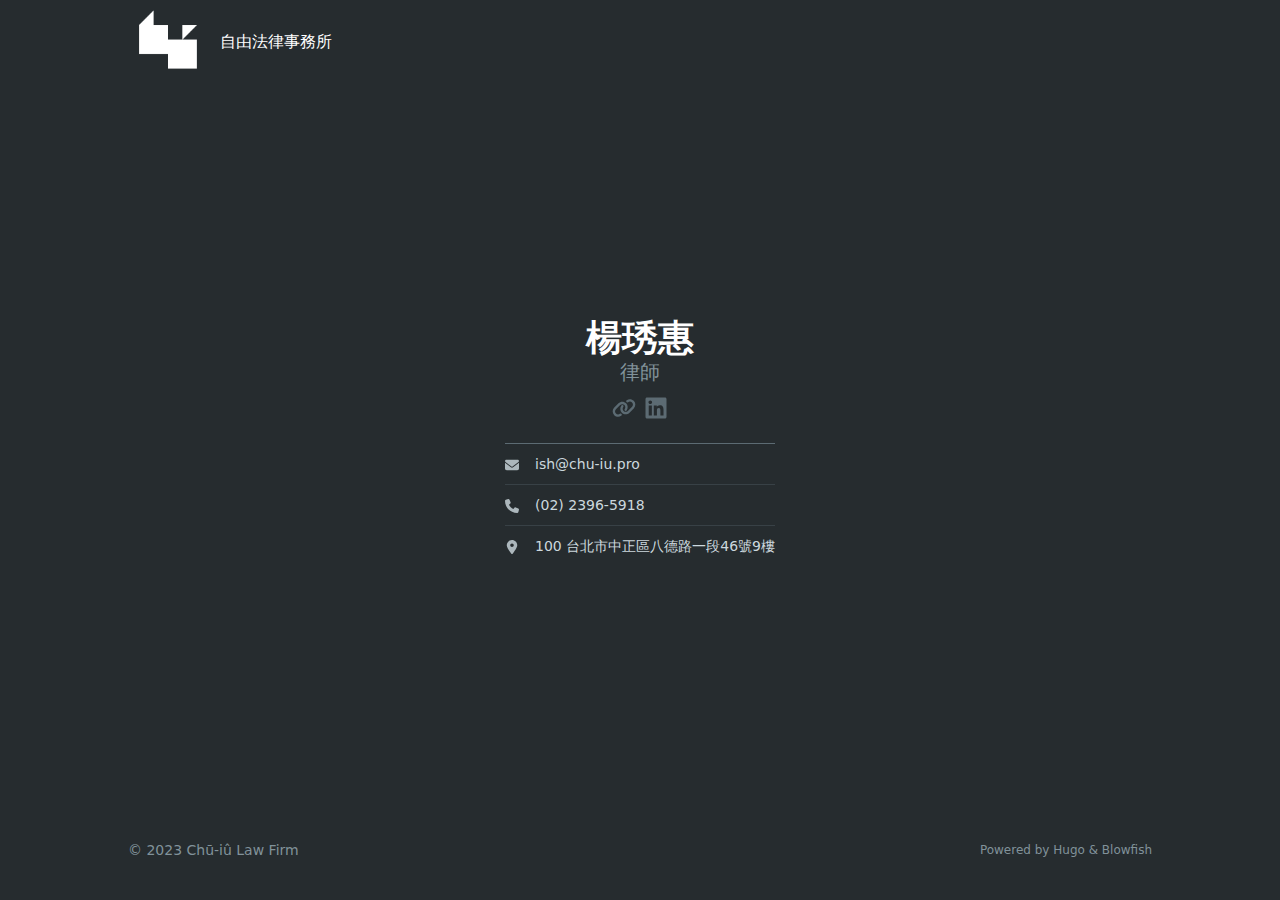
<file: index.html>
<!doctype html><html lang=en dir=ltr class=scroll-smooth data-default-appearance=dark data-auto-appearance=false><head><meta name=generator content="Hugo 0.111.3"><meta charset=utf-8><meta http-equiv=content-language content="en"><meta name=viewport content="width=device-width,initial-scale=1"><meta http-equiv=x-ua-compatible content="ie=edge"><title>自由法律事務所</title><meta name=title content="自由法律事務所"><meta name=description content="Chū-iû Law Firm"><link rel=canonical href=/><link rel=alternate type=application/rss+xml href=/index.xml title=自由法律事務所><link rel=alternate type=application/json href=/index.json title=自由法律事務所><link type=text/css rel=stylesheet href=/css/main.bundle.min.db8df16c5efcc99686e1e6fd0a8ff13357b0c6c487d8f02967275f016247071674be2284191fd94f7523c896446635aa4622d74df5d69aaa10ab4e2ce1bc6b50.css integrity="sha512-243xbF78yZaG4eb9Co/xM1ewxsSH2PApZydfAWJHBxZ0viKEGR/ZT3UjyJZEZjWqRiLXTfXWmqoQq04s4bxrUA=="><script type=text/javascript src=/js/appearance.min.a75d508cf75a202afc48fe649516720f8036bda3657897f6cc07dab21f94fa9c3933edbbfc2936f8d3a426f45ac6153237a48aec9115147c5e03db1c5b62b8bc.js integrity="sha512-p11QjPdaICr8SP5klRZyD4A2vaNleJf2zAfash+U+pw5M+27/Ck2+NOkJvRaxhUyN6SK7JEVFHxeA9scW2K4vA=="></script>
<script src=/js/zoom.min.js></script>
<link rel=apple-touch-icon sizes=180x180 href=/apple-touch-icon.png><link rel=icon type=image/png sizes=32x32 href=/favicon-32x32.png><link rel=icon type=image/png sizes=16x16 href=/favicon-16x16.png><link rel=manifest href=/site.webmanifest><meta property="og:title" content="Welcome to Blowfish! :tada:"><meta property="og:description" content="This is a demo of the Blowfish theme for Hugo."><meta property="og:type" content="website"><meta property="og:url" content="/"><meta property="og:site_name" content="自由法律事務所"><meta name=twitter:card content="summary"><meta name=twitter:title content="Welcome to Blowfish! :tada:"><meta name=twitter:description content="This is a demo of the Blowfish theme for Hugo."><script type=application/ld+json>{"@context":"https://schema.org","@type":"WebSite","@id":"\/","name":"自由法律事務所","description":"Chū-iû Law Firm","inLanguage":"en","url":"\/","publisher":{"@type":"Person","name":"楊琇惠"}}</script><meta name=author content="楊琇惠"><link href=https://lawyerbc.moj.gov.tw/lawyer/0x236a7dc239adbdb3f933ab524d318a8f942ef7a9cd562252ccb463c00b10c3e2 rel=me><link href=https://tw.linkedin.com/in/jackie-b-yang rel=me><script src=/lib/jquery/jquery.slim.min.js integrity></script><meta name=theme-color></head><body class="flex flex-col h-screen px-6 m-auto text-lg leading-7 max-w-7xl bg-neutral text-neutral-900 dark:bg-neutral-800 dark:text-neutral sm:px-14 md:px-24 lg:px-32"><div id=the-top class="absolute flex self-center"><a class="px-3 py-1 text-sm -translate-y-8 rounded-b-lg bg-primary-200 focus:translate-y-0 dark:bg-neutral-600" href=#main-content><span class="font-bold text-primary-600 ltr:pr-2 rtl:pl-2 dark:text-primary-400">&darr;</span>Skip to main content</a></div><div style=padding-left:0;padding-right:0;padding-top:2px;padding-bottom:3px class="main-menu flex items-center justify-between px-4 py-6 sm:px-6 md:justify-start space-x-3"><div><a href=/ class=flex><span class=sr-only>自由法律事務所</span>
<img src=/img/logo_white.png width=470 height=468 class="max-h-[5rem] max-w-[5rem] object-scale-down object-left nozoom" alt=自由法律事務所></a></div><div class="flex flex-1 items-center justify-between"><nav class="flex space-x-3"><a href=/ class="text-base font-medium text-gray-500 hover:text-gray-900">自由法律事務所</a></nav><nav class="hidden md:flex items-center space-x-5 md:ml-12"></nav><div class="flex md:hidden items-center space-x-5 md:ml-12"><span></span></div></div><div class="-my-2 -mr-2 md:hidden"><label id=menu-button for=menu-controller class=block><input type=checkbox id=menu-controller class=hidden><div class="cursor-pointer hover:text-primary-600 dark:hover:text-primary-400"><span class="relative block icon"><svg xmlns="http://www.w3.org/2000/svg" viewBox="0 0 448 512"><path fill="currentcolor" d="M0 96C0 78.33 14.33 64 32 64H416c17.7.0 32 14.33 32 32 0 17.7-14.3 32-32 32H32C14.33 128 0 113.7.0 96zM0 256c0-17.7 14.33-32 32-32H416c17.7.0 32 14.3 32 32s-14.3 32-32 32H32c-17.67.0-32-14.3-32-32zM416 448H32c-17.67.0-32-14.3-32-32s14.33-32 32-32H416c17.7.0 32 14.3 32 32s-14.3 32-32 32z"/></svg></span></div><div id=menu-wrapper style=padding-top:5px class="fixed inset-0 z-30 invisible w-screen h-screen m-auto overflow-auto transition-opacity opacity-0 cursor-default bg-neutral-100/50 backdrop-blur-sm dark:bg-neutral-900/50"><ul class="flex space-y-2 mt-3 flex-col items-end w-full px-6 py-6 mx-auto overflow-visible list-none ltr:text-right rtl:text-left max-w-7xl"><li><span class="cursor-pointer inline-block align-text-bottom hover:text-primary-600 dark:hover:text-primary-400"><span class="relative block icon"><svg xmlns="http://www.w3.org/2000/svg" viewBox="0 0 320 512"><path fill="currentcolor" d="M310.6 361.4c12.5 12.5 12.5 32.75.0 45.25C304.4 412.9 296.2 416 288 416s-16.38-3.125-22.62-9.375L160 301.3 54.63 406.6C48.38 412.9 40.19 416 32 416S15.63 412.9 9.375 406.6c-12.5-12.5-12.5-32.75.0-45.25l105.4-105.4L9.375 150.6c-12.5-12.5-12.5-32.75.0-45.25s32.75-12.5 45.25.0L160 210.8l105.4-105.4c12.5-12.5 32.75-12.5 45.25.0s12.5 32.75.0 45.25l-105.4 105.4L310.6 361.4z"/></svg></span></span></li></ul></div></label></div></div><div class="relative flex flex-col grow"><main id=main-content class=grow><article class="h-full
flex flex-col items-center justify-center text-center"><header class="flex flex-col items-center mb-3"><h1 class="text-4xl font-extrabold">楊琇惠</h1><h2 class="text-xl text-neutral-500 dark:text-neutral-400">律師</h2><div class="mt-1 text-2xl"><div class="flex flex-wrap text-neutral-400 dark:text-neutral-500"><a class="px-1 hover:text-primary-700 dark:hover:text-primary-400" href=https://lawyerbc.moj.gov.tw/lawyer/0x236a7dc239adbdb3f933ab524d318a8f942ef7a9cd562252ccb463c00b10c3e2 target=_blank aria-label=Link rel="me noopener noreferrer"><span class="inline-block align-text-bottom"><span class="relative block icon"><svg xmlns="http://www.w3.org/2000/svg" viewBox="0 0 640 512"><path fill="currentcolor" d="M172.5 131.1c55.6-55.59 148-55.59 203.6.0 50 50 57.4 129.7 16.3 187.2L391.3 319.9C381 334.2 361 337.6 346.7 327.3c-14.4-10.3-17.8-30.3-7.5-44.6L340.3 281.1C363.2 249 359.6 205.1 331.7 177.2c-31.4-31.4-82.5-31.4-114 0L105.5 289.5c-31.51 30.6-31.51 82.5.0 114C133.3 431.4 177.3 435 209.3 412.1L210.9 410.1C225.3 400.7 245.3 404 255.5 418.4 265.8 432.8 262.5 452.8 248.1 463.1L246.5 464.2c-58.4 41.1-136.3 34.5-186.29-15.4-56.469-56.5-56.469-148.1.0-204.5L172.5 131.1zM467.5 380c-56.5 56.5-148 56.5-204.5.0-50-50-56.5-128.8-15.4-186.3L248.7 192.1C258.1 177.8 278.1 174.4 293.3 184.7 307.7 194.1 311.1 214.1 300.8 229.3L299.7 230.9C276.8 262.1 280.4 306.9 308.3 334.8c31.4 31.4 82.5 31.4 114 0L534.5 222.5c31.5-31.5 31.5-83.4.0-114C506.7 80.63 462.7 76.99 430.7 99.9L429.1 101C414.7 111.3 394.7 107.1 384.5 93.58 374.2 79.2 377.5 59.21 391.9 48.94L393.5 47.82C451 6.731 529.8 13.25 579.8 63.24c56.5 56.46 56.5 148.06.0 204.46L467.5 380z"/></svg></span></span></a><a class="px-1 hover:text-primary-700 dark:hover:text-primary-400" href=https://tw.linkedin.com/in/jackie-b-yang target=_blank aria-label=Linkedin rel="me noopener noreferrer"><span class="inline-block align-text-bottom"><span class="relative block icon"><svg xmlns="http://www.w3.org/2000/svg" viewBox="0 0 448 512"><path fill="currentcolor" d="M416 32H31.9C14.3 32 0 46.5.0 64.3v383.4C0 465.5 14.3 480 31.9 480H416c17.6.0 32-14.5 32-32.3V64.3c0-17.8-14.4-32.3-32-32.3zM135.4 416H69V202.2h66.5V416zm-33.2-243c-21.3.0-38.5-17.3-38.5-38.5S80.9 96 102.2 96c21.2.0 38.5 17.3 38.5 38.5.0 21.3-17.2 38.5-38.5 38.5zm282.1 243h-66.4V312c0-24.8-.5-56.7-34.5-56.7-34.6.0-39.9 27-39.9 54.9V416h-66.4V202.2h63.7v29.2h.9c8.9-16.8 30.6-34.5 62.9-34.5 67.2.0 79.7 44.3 79.7 101.9V416z"/></svg></span></span></a></div></div></header><section class="prose dark:prose-invert"><table><thead><tr><th style=text-align:right></th><th style=text-align:left></th></tr></thead><tbody><tr><td style=text-align:right><span class="relative inline-block align-text-bottom icon"><svg xmlns="http://www.w3.org/2000/svg" viewBox="0 0 512 512"><path fill="currentcolor" d="M48 64C21.5 64 0 85.5.0 112c0 15.1 7.1 29.3 19.2 38.4L236.8 313.6c11.4 8.5 27 8.5 38.4.0L492.8 150.4c12.1-9.1 19.2-23.3 19.2-38.4.0-26.5-21.5-48-48-48H48zM0 176V384c0 35.3 28.7 64 64 64H448c35.3.0 64-28.7 64-64V176L294.4 339.2c-22.8 17.1-54 17.1-76.8.0L0 176z"/></svg></span></td><td style=text-align:left><a href=mailto:ish@chu-iu.pro>ish@chu-iu.pro</a></td></tr><tr><td style=text-align:right><span class="relative inline-block align-text-bottom icon"><svg xmlns="http://www.w3.org/2000/svg" viewBox="0 0 512 512"><path fill="currentcolor" d="M164.9 24.6c-7.7-18.6-28-28.5-47.4-23.2l-88 24C12.1 30.2.0 46 0 64 0 311.4 200.6 512 448 512c18 0 33.8-12.1 38.6-29.5l24-88c5.3-19.4-4.6-39.7-23.2-47.4l-96-40c-16.3-6.8-35.2-2.1-46.3 11.6L304.7 368C234.3 334.7 177.3 277.7 144 207.3L193.3 167c13.7-11.2 18.4-30 11.6-46.3l-40-96z"/></svg></span></td><td style=text-align:left><a href=tel:+886-2-2396-5918>(02) 2396-5918</a></td></tr><tr><td style=text-align:right><span class="relative inline-block align-text-bottom icon"><svg xmlns="http://www.w3.org/2000/svg" viewBox="0 0 384 512"><path fill="currentcolor" d="M215.7 499.2C267 435 384 279.4 384 192 384 86 298 0 192 0S0 86 0 192c0 87.4 117 243 168.3 307.2 12.3 15.3 35.1 15.3 47.4.0zM192 256c-35.3.0-64-28.7-64-64s28.7-64 64-64 64 28.7 64 64-28.7 64-64 64z"/></svg></span></td><td style=text-align:left><a href=https://goo.gl/maps/wwDNEmZ7hF1kFn1F8 target=_blank>100 台北市中正區八德路一段46號9樓</a></td></tr></tbody></table></section></article><section></section></main><footer class="py-10 print:hidden"><div class="flex items-center justify-between"><p class="text-sm text-neutral-500 dark:text-neutral-400">© 2023 <a href=https://www.chu-iu.pro/ target=_blank>Chū-iû Law Firm</a></p><p class="text-xs text-neutral-500 dark:text-neutral-400">Powered by <a class="hover:underline hover:decoration-primary-400 hover:text-primary-500" href=https://gohugo.io/ target=_blank rel="noopener noreferrer">Hugo</a> & <a class="hover:underline hover:decoration-primary-400 hover:text-primary-500" href=https://blowfish.page/ target=_blank rel="noopener noreferrer">Blowfish</a></p></div><script>mediumZoom(document.querySelectorAll("img:not(.nozoom)"),{margin:24,background:"rgba(0,0,0,0.5)",scrollOffset:0})</script><script type=text/javascript src=/js/process.min.2166d3adac1679c00a75161830ab5725d3efc0e3d3f8c2453fb01d0907948436c25f0f8a7ad824322fa22f3f9c85fd4d0a1d5c856f53b862157da25a57dc3d52.js integrity="sha512-IWbTrawWecAKdRYYMKtXJdPvwOPT+MJFP7AdCQeUhDbCXw+KetgkMi+iLz+chf1NCh1chW9TuGIVfaJaV9w9Ug=="></script></footer></div></body></html>
</file>
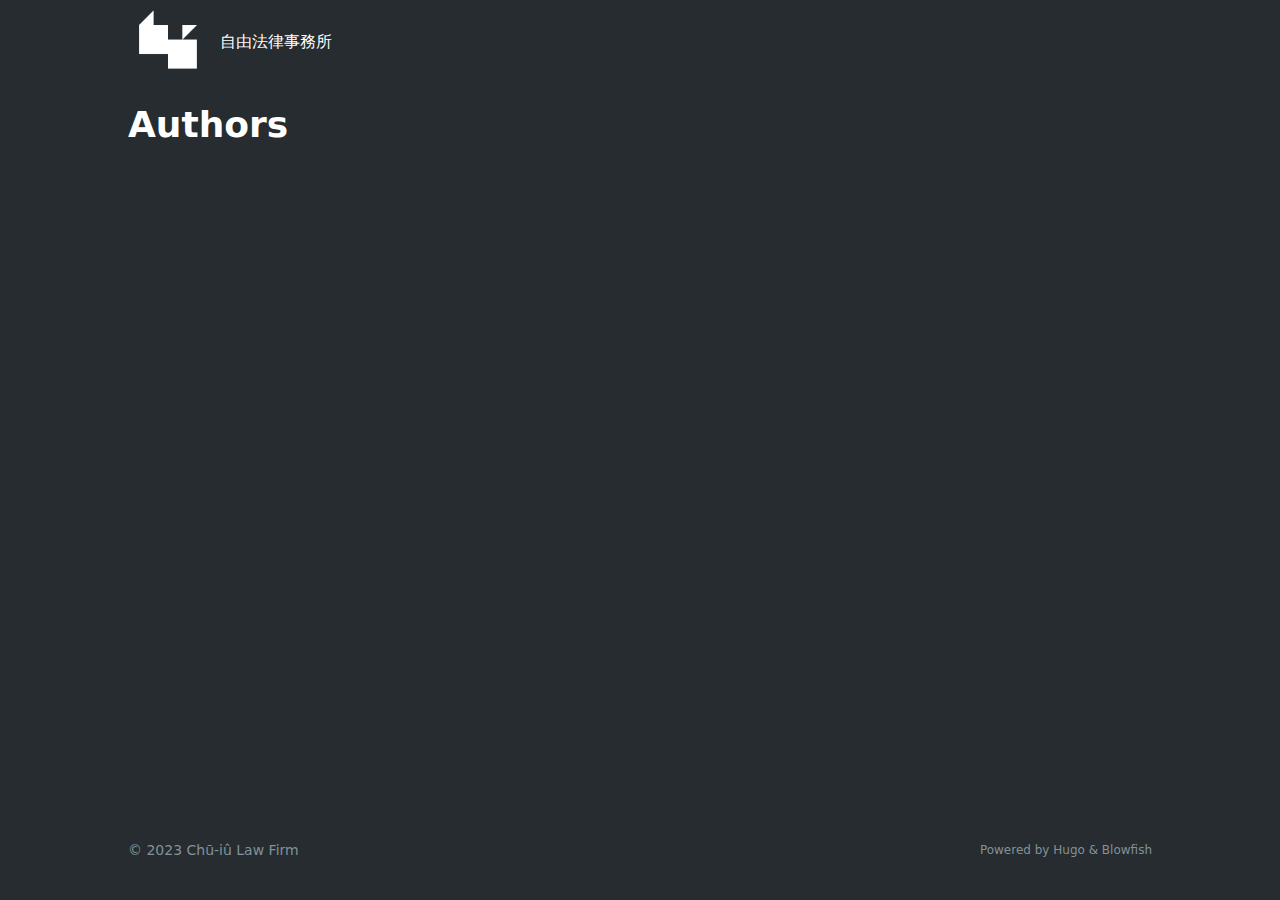
<file: authors/index.html>
<!doctype html><html lang=en dir=ltr class=scroll-smooth data-default-appearance=dark data-auto-appearance=false><head><meta charset=utf-8><meta http-equiv=content-language content="en"><meta name=viewport content="width=device-width,initial-scale=1"><meta http-equiv=x-ua-compatible content="ie=edge"><title>Authors &#183; 自由法律事務所</title><meta name=title content="Authors &#183; 自由法律事務所"><meta name=description content="Chū-iû Law Firm"><link rel=canonical href=/authors/><link rel=alternate type=application/rss+xml href=/authors/index.xml title=自由法律事務所><link type=text/css rel=stylesheet href=/css/main.bundle.min.db8df16c5efcc99686e1e6fd0a8ff13357b0c6c487d8f02967275f016247071674be2284191fd94f7523c896446635aa4622d74df5d69aaa10ab4e2ce1bc6b50.css integrity="sha512-243xbF78yZaG4eb9Co/xM1ewxsSH2PApZydfAWJHBxZ0viKEGR/ZT3UjyJZEZjWqRiLXTfXWmqoQq04s4bxrUA=="><script type=text/javascript src=/js/appearance.min.a75d508cf75a202afc48fe649516720f8036bda3657897f6cc07dab21f94fa9c3933edbbfc2936f8d3a426f45ac6153237a48aec9115147c5e03db1c5b62b8bc.js integrity="sha512-p11QjPdaICr8SP5klRZyD4A2vaNleJf2zAfash+U+pw5M+27/Ck2+NOkJvRaxhUyN6SK7JEVFHxeA9scW2K4vA=="></script>
<script src=/js/zoom.min.js></script>
<link rel=apple-touch-icon sizes=180x180 href=/apple-touch-icon.png><link rel=icon type=image/png sizes=32x32 href=/favicon-32x32.png><link rel=icon type=image/png sizes=16x16 href=/favicon-16x16.png><link rel=manifest href=/site.webmanifest><meta property="og:title" content="Authors"><meta property="og:description" content="Chū-iû Law Firm"><meta property="og:type" content="website"><meta property="og:url" content="/authors/"><meta property="og:site_name" content="自由法律事務所"><meta name=twitter:card content="summary"><meta name=twitter:title content="Authors"><meta name=twitter:description content="Chū-iû Law Firm"><meta name=author content="楊琇惠"><link href=https://lawyerbc.moj.gov.tw/lawyer/0x236a7dc239adbdb3f933ab524d318a8f942ef7a9cd562252ccb463c00b10c3e2 rel=me><link href=https://tw.linkedin.com/in/jackie-b-yang rel=me><script src=/lib/jquery/jquery.slim.min.js integrity></script><meta name=theme-color></head><body class="flex flex-col h-screen px-6 m-auto text-lg leading-7 max-w-7xl bg-neutral text-neutral-900 dark:bg-neutral-800 dark:text-neutral sm:px-14 md:px-24 lg:px-32"><div id=the-top class="absolute flex self-center"><a class="px-3 py-1 text-sm -translate-y-8 rounded-b-lg bg-primary-200 focus:translate-y-0 dark:bg-neutral-600" href=#main-content><span class="font-bold text-primary-600 ltr:pr-2 rtl:pl-2 dark:text-primary-400">&darr;</span>Skip to main content</a></div><div style=padding-left:0;padding-right:0;padding-top:2px;padding-bottom:3px class="main-menu flex items-center justify-between px-4 py-6 sm:px-6 md:justify-start space-x-3"><div><a href=/ class=flex><span class=sr-only>自由法律事務所</span>
<img src=/img/logo_white.png width=470 height=468 class="max-h-[5rem] max-w-[5rem] object-scale-down object-left nozoom" alt=自由法律事務所></a></div><div class="flex flex-1 items-center justify-between"><nav class="flex space-x-3"><a href=/ class="text-base font-medium text-gray-500 hover:text-gray-900">自由法律事務所</a></nav><nav class="hidden md:flex items-center space-x-5 md:ml-12"></nav><div class="flex md:hidden items-center space-x-5 md:ml-12"><span></span></div></div><div class="-my-2 -mr-2 md:hidden"><label id=menu-button for=menu-controller class=block><input type=checkbox id=menu-controller class=hidden><div class="cursor-pointer hover:text-primary-600 dark:hover:text-primary-400"><span class="relative block icon"><svg xmlns="http://www.w3.org/2000/svg" viewBox="0 0 448 512"><path fill="currentcolor" d="M0 96C0 78.33 14.33 64 32 64H416c17.7.0 32 14.33 32 32 0 17.7-14.3 32-32 32H32C14.33 128 0 113.7.0 96zM0 256c0-17.7 14.33-32 32-32H416c17.7.0 32 14.3 32 32s-14.3 32-32 32H32c-17.67.0-32-14.3-32-32zM416 448H32c-17.67.0-32-14.3-32-32s14.33-32 32-32H416c17.7.0 32 14.3 32 32s-14.3 32-32 32z"/></svg></span></div><div id=menu-wrapper style=padding-top:5px class="fixed inset-0 z-30 invisible w-screen h-screen m-auto overflow-auto transition-opacity opacity-0 cursor-default bg-neutral-100/50 backdrop-blur-sm dark:bg-neutral-900/50"><ul class="flex space-y-2 mt-3 flex-col items-end w-full px-6 py-6 mx-auto overflow-visible list-none ltr:text-right rtl:text-left max-w-7xl"><li><span class="cursor-pointer inline-block align-text-bottom hover:text-primary-600 dark:hover:text-primary-400"><span class="relative block icon"><svg xmlns="http://www.w3.org/2000/svg" viewBox="0 0 320 512"><path fill="currentcolor" d="M310.6 361.4c12.5 12.5 12.5 32.75.0 45.25C304.4 412.9 296.2 416 288 416s-16.38-3.125-22.62-9.375L160 301.3 54.63 406.6C48.38 412.9 40.19 416 32 416S15.63 412.9 9.375 406.6c-12.5-12.5-12.5-32.75.0-45.25l105.4-105.4L9.375 150.6c-12.5-12.5-12.5-32.75.0-45.25s32.75-12.5 45.25.0L160 210.8l105.4-105.4c12.5-12.5 32.75-12.5 45.25.0s12.5 32.75.0 45.25l-105.4 105.4L310.6 361.4z"/></svg></span></span></li></ul></div></label></div></div><div class="relative flex flex-col grow"><main id=main-content class=grow><header><h1 class="mt-5 text-4xl font-extrabold text-neutral-900 dark:text-neutral">Authors</h1><div class="mt-1 mb-2 text-base text-neutral-500 dark:text-neutral-400 print:hidden"><div class="flex flex-row flex-wrap items-center"></div></div></header><script>var oid="views_taxonomy_authors",oid_likes="likes_taxonomy_authors"</script><script type=text/javascript src=/js/page.min.0e49973b4ad0a382c7c6012d8bff8226316642daabc4f8a20477bd08674f3da6e2fa993bc20ad4f51e7c5bb68e6f913a207a7c4fe37ea0e7b806894afce0a64e.js integrity="sha512-DkmXO0rQo4LHxgEti/+CJjFmQtqrxPiiBHe9CGdPPabi+pk7wgrU9R58W7aOb5E6IHp8T+N+oOe4BolK/OCmTg=="></script><section class="flex flex-wrap max-w-prose -mx-2 overflow-hidden"></section></main><footer class="py-10 print:hidden"><div class="flex items-center justify-between"><p class="text-sm text-neutral-500 dark:text-neutral-400">© 2023 <a href=https://www.chu-iu.pro/ target=_blank>Chū-iû Law Firm</a></p><p class="text-xs text-neutral-500 dark:text-neutral-400">Powered by <a class="hover:underline hover:decoration-primary-400 hover:text-primary-500" href=https://gohugo.io/ target=_blank rel="noopener noreferrer">Hugo</a> & <a class="hover:underline hover:decoration-primary-400 hover:text-primary-500" href=https://blowfish.page/ target=_blank rel="noopener noreferrer">Blowfish</a></p></div><script>mediumZoom(document.querySelectorAll("img:not(.nozoom)"),{margin:24,background:"rgba(0,0,0,0.5)",scrollOffset:0})</script><script type=text/javascript src=/js/process.min.2166d3adac1679c00a75161830ab5725d3efc0e3d3f8c2453fb01d0907948436c25f0f8a7ad824322fa22f3f9c85fd4d0a1d5c856f53b862157da25a57dc3d52.js integrity="sha512-IWbTrawWecAKdRYYMKtXJdPvwOPT+MJFP7AdCQeUhDbCXw+KetgkMi+iLz+chf1NCh1chW9TuGIVfaJaV9w9Ug=="></script></footer></div></body></html>
</file>
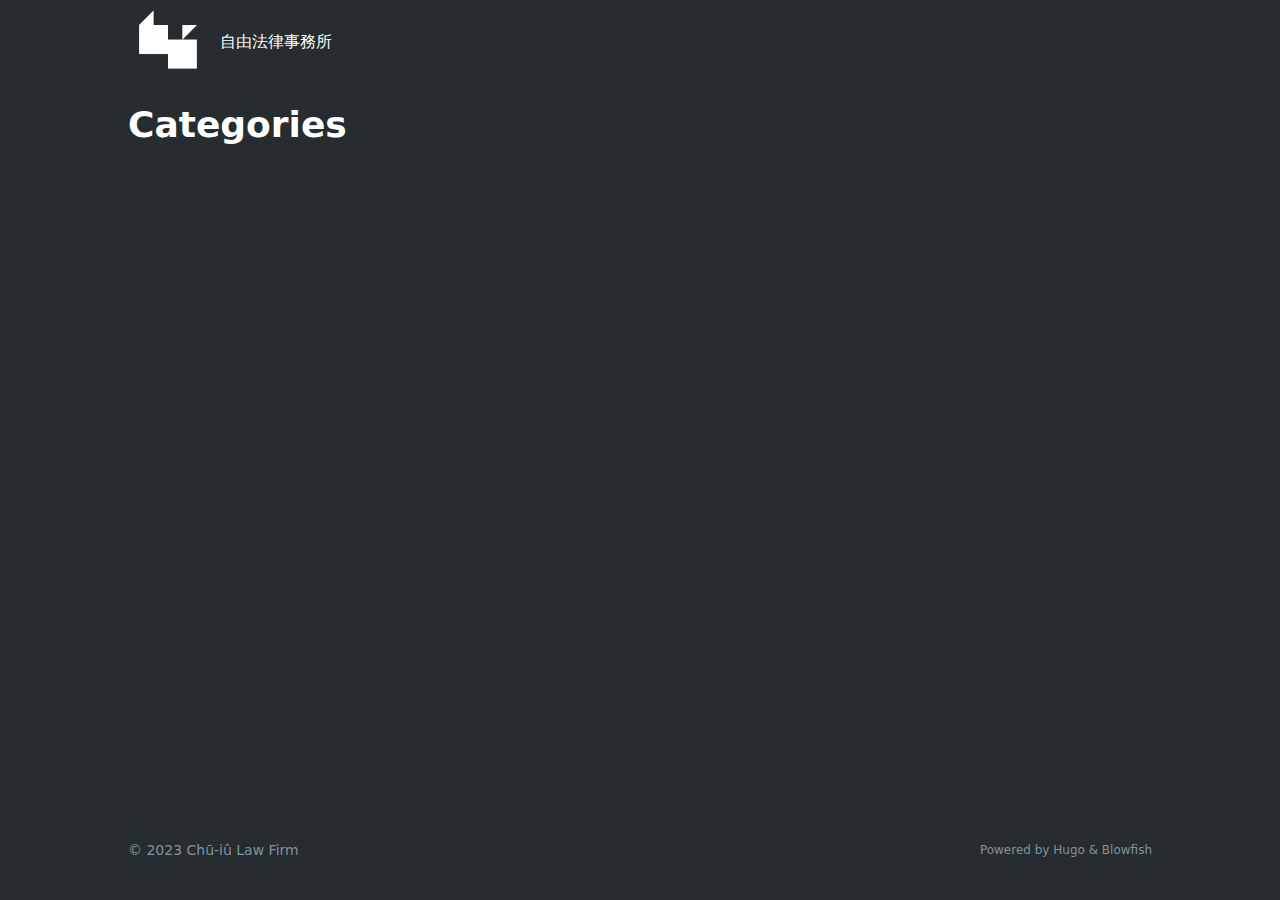
<file: categories/index.html>
<!doctype html><html lang=en dir=ltr class=scroll-smooth data-default-appearance=dark data-auto-appearance=false><head><meta charset=utf-8><meta http-equiv=content-language content="en"><meta name=viewport content="width=device-width,initial-scale=1"><meta http-equiv=x-ua-compatible content="ie=edge"><title>Categories &#183; 自由法律事務所</title><meta name=title content="Categories &#183; 自由法律事務所"><meta name=description content="Chū-iû Law Firm"><link rel=canonical href=/categories/><link rel=alternate type=application/rss+xml href=/categories/index.xml title=自由法律事務所><link type=text/css rel=stylesheet href=/css/main.bundle.min.db8df16c5efcc99686e1e6fd0a8ff13357b0c6c487d8f02967275f016247071674be2284191fd94f7523c896446635aa4622d74df5d69aaa10ab4e2ce1bc6b50.css integrity="sha512-243xbF78yZaG4eb9Co/xM1ewxsSH2PApZydfAWJHBxZ0viKEGR/ZT3UjyJZEZjWqRiLXTfXWmqoQq04s4bxrUA=="><script type=text/javascript src=/js/appearance.min.a75d508cf75a202afc48fe649516720f8036bda3657897f6cc07dab21f94fa9c3933edbbfc2936f8d3a426f45ac6153237a48aec9115147c5e03db1c5b62b8bc.js integrity="sha512-p11QjPdaICr8SP5klRZyD4A2vaNleJf2zAfash+U+pw5M+27/Ck2+NOkJvRaxhUyN6SK7JEVFHxeA9scW2K4vA=="></script>
<script src=/js/zoom.min.js></script>
<link rel=apple-touch-icon sizes=180x180 href=/apple-touch-icon.png><link rel=icon type=image/png sizes=32x32 href=/favicon-32x32.png><link rel=icon type=image/png sizes=16x16 href=/favicon-16x16.png><link rel=manifest href=/site.webmanifest><meta property="og:title" content="Categories"><meta property="og:description" content="Chū-iû Law Firm"><meta property="og:type" content="website"><meta property="og:url" content="/categories/"><meta property="og:site_name" content="自由法律事務所"><meta name=twitter:card content="summary"><meta name=twitter:title content="Categories"><meta name=twitter:description content="Chū-iû Law Firm"><meta name=author content="楊琇惠"><link href=https://lawyerbc.moj.gov.tw/lawyer/0x236a7dc239adbdb3f933ab524d318a8f942ef7a9cd562252ccb463c00b10c3e2 rel=me><link href=https://tw.linkedin.com/in/jackie-b-yang rel=me><script src=/lib/jquery/jquery.slim.min.js integrity></script><meta name=theme-color></head><body class="flex flex-col h-screen px-6 m-auto text-lg leading-7 max-w-7xl bg-neutral text-neutral-900 dark:bg-neutral-800 dark:text-neutral sm:px-14 md:px-24 lg:px-32"><div id=the-top class="absolute flex self-center"><a class="px-3 py-1 text-sm -translate-y-8 rounded-b-lg bg-primary-200 focus:translate-y-0 dark:bg-neutral-600" href=#main-content><span class="font-bold text-primary-600 ltr:pr-2 rtl:pl-2 dark:text-primary-400">&darr;</span>Skip to main content</a></div><div style=padding-left:0;padding-right:0;padding-top:2px;padding-bottom:3px class="main-menu flex items-center justify-between px-4 py-6 sm:px-6 md:justify-start space-x-3"><div><a href=/ class=flex><span class=sr-only>自由法律事務所</span>
<img src=/img/logo_white.png width=470 height=468 class="max-h-[5rem] max-w-[5rem] object-scale-down object-left nozoom" alt=自由法律事務所></a></div><div class="flex flex-1 items-center justify-between"><nav class="flex space-x-3"><a href=/ class="text-base font-medium text-gray-500 hover:text-gray-900">自由法律事務所</a></nav><nav class="hidden md:flex items-center space-x-5 md:ml-12"></nav><div class="flex md:hidden items-center space-x-5 md:ml-12"><span></span></div></div><div class="-my-2 -mr-2 md:hidden"><label id=menu-button for=menu-controller class=block><input type=checkbox id=menu-controller class=hidden><div class="cursor-pointer hover:text-primary-600 dark:hover:text-primary-400"><span class="relative block icon"><svg xmlns="http://www.w3.org/2000/svg" viewBox="0 0 448 512"><path fill="currentcolor" d="M0 96C0 78.33 14.33 64 32 64H416c17.7.0 32 14.33 32 32 0 17.7-14.3 32-32 32H32C14.33 128 0 113.7.0 96zM0 256c0-17.7 14.33-32 32-32H416c17.7.0 32 14.3 32 32s-14.3 32-32 32H32c-17.67.0-32-14.3-32-32zM416 448H32c-17.67.0-32-14.3-32-32s14.33-32 32-32H416c17.7.0 32 14.3 32 32s-14.3 32-32 32z"/></svg></span></div><div id=menu-wrapper style=padding-top:5px class="fixed inset-0 z-30 invisible w-screen h-screen m-auto overflow-auto transition-opacity opacity-0 cursor-default bg-neutral-100/50 backdrop-blur-sm dark:bg-neutral-900/50"><ul class="flex space-y-2 mt-3 flex-col items-end w-full px-6 py-6 mx-auto overflow-visible list-none ltr:text-right rtl:text-left max-w-7xl"><li><span class="cursor-pointer inline-block align-text-bottom hover:text-primary-600 dark:hover:text-primary-400"><span class="relative block icon"><svg xmlns="http://www.w3.org/2000/svg" viewBox="0 0 320 512"><path fill="currentcolor" d="M310.6 361.4c12.5 12.5 12.5 32.75.0 45.25C304.4 412.9 296.2 416 288 416s-16.38-3.125-22.62-9.375L160 301.3 54.63 406.6C48.38 412.9 40.19 416 32 416S15.63 412.9 9.375 406.6c-12.5-12.5-12.5-32.75.0-45.25l105.4-105.4L9.375 150.6c-12.5-12.5-12.5-32.75.0-45.25s32.75-12.5 45.25.0L160 210.8l105.4-105.4c12.5-12.5 32.75-12.5 45.25.0s12.5 32.75.0 45.25l-105.4 105.4L310.6 361.4z"/></svg></span></span></li></ul></div></label></div></div><div class="relative flex flex-col grow"><main id=main-content class=grow><header><h1 class="mt-5 text-4xl font-extrabold text-neutral-900 dark:text-neutral">Categories</h1><div class="mt-1 mb-2 text-base text-neutral-500 dark:text-neutral-400 print:hidden"><div class="flex flex-row flex-wrap items-center"></div></div></header><script>var oid="views_taxonomy_categories",oid_likes="likes_taxonomy_categories"</script><script type=text/javascript src=/js/page.min.0e49973b4ad0a382c7c6012d8bff8226316642daabc4f8a20477bd08674f3da6e2fa993bc20ad4f51e7c5bb68e6f913a207a7c4fe37ea0e7b806894afce0a64e.js integrity="sha512-DkmXO0rQo4LHxgEti/+CJjFmQtqrxPiiBHe9CGdPPabi+pk7wgrU9R58W7aOb5E6IHp8T+N+oOe4BolK/OCmTg=="></script><section class="flex flex-wrap max-w-prose -mx-2 overflow-hidden"></section></main><footer class="py-10 print:hidden"><div class="flex items-center justify-between"><p class="text-sm text-neutral-500 dark:text-neutral-400">© 2023 <a href=https://www.chu-iu.pro/ target=_blank>Chū-iû Law Firm</a></p><p class="text-xs text-neutral-500 dark:text-neutral-400">Powered by <a class="hover:underline hover:decoration-primary-400 hover:text-primary-500" href=https://gohugo.io/ target=_blank rel="noopener noreferrer">Hugo</a> & <a class="hover:underline hover:decoration-primary-400 hover:text-primary-500" href=https://blowfish.page/ target=_blank rel="noopener noreferrer">Blowfish</a></p></div><script>mediumZoom(document.querySelectorAll("img:not(.nozoom)"),{margin:24,background:"rgba(0,0,0,0.5)",scrollOffset:0})</script><script type=text/javascript src=/js/process.min.2166d3adac1679c00a75161830ab5725d3efc0e3d3f8c2453fb01d0907948436c25f0f8a7ad824322fa22f3f9c85fd4d0a1d5c856f53b862157da25a57dc3d52.js integrity="sha512-IWbTrawWecAKdRYYMKtXJdPvwOPT+MJFP7AdCQeUhDbCXw+KetgkMi+iLz+chf1NCh1chW9TuGIVfaJaV9w9Ug=="></script></footer></div></body></html>
</file>
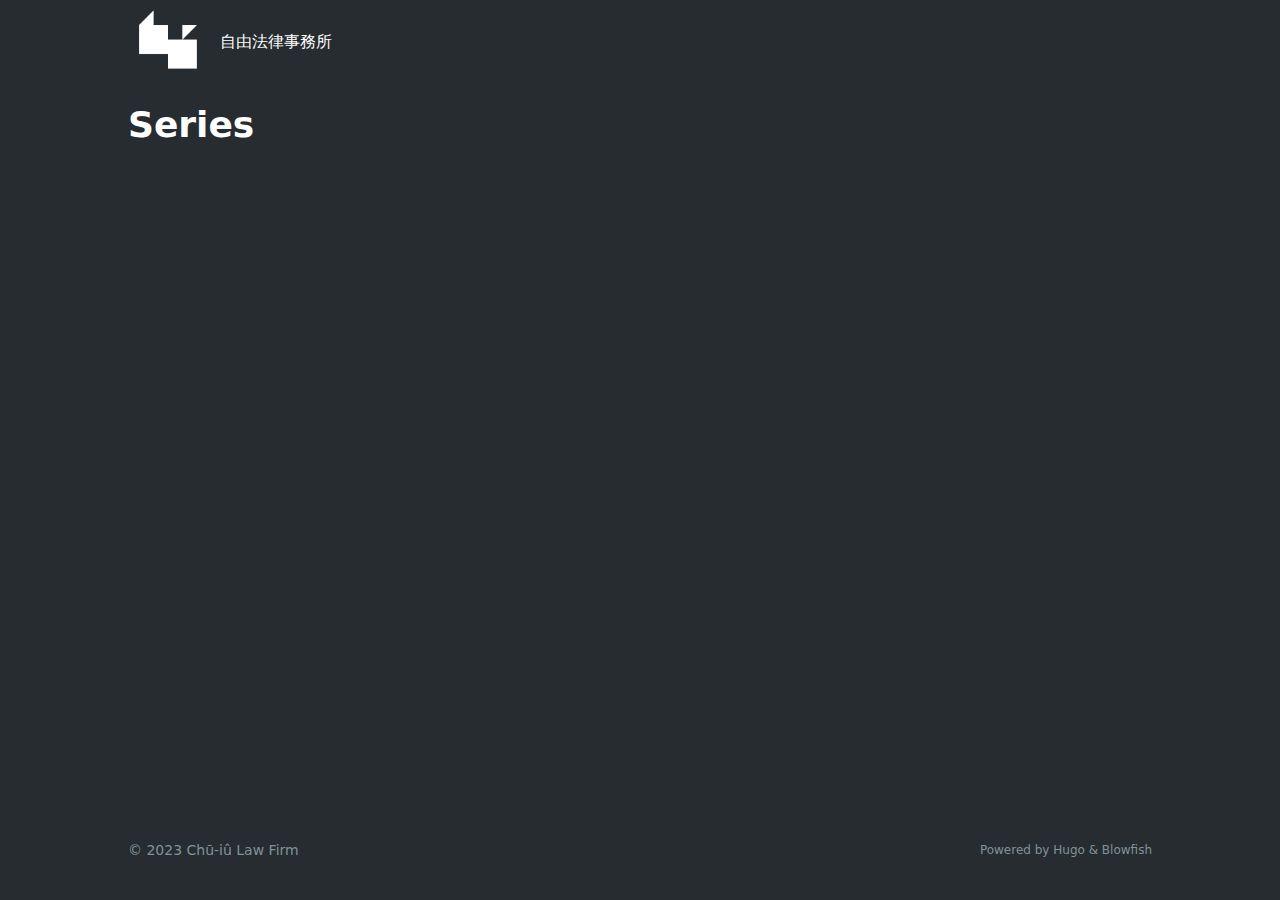
<file: series/index.html>
<!doctype html><html lang=en dir=ltr class=scroll-smooth data-default-appearance=dark data-auto-appearance=false><head><meta charset=utf-8><meta http-equiv=content-language content="en"><meta name=viewport content="width=device-width,initial-scale=1"><meta http-equiv=x-ua-compatible content="ie=edge"><title>Series &#183; 自由法律事務所</title><meta name=title content="Series &#183; 自由法律事務所"><meta name=description content="Chū-iû Law Firm"><link rel=canonical href=/series/><link rel=alternate type=application/rss+xml href=/series/index.xml title=自由法律事務所><link type=text/css rel=stylesheet href=/css/main.bundle.min.db8df16c5efcc99686e1e6fd0a8ff13357b0c6c487d8f02967275f016247071674be2284191fd94f7523c896446635aa4622d74df5d69aaa10ab4e2ce1bc6b50.css integrity="sha512-243xbF78yZaG4eb9Co/xM1ewxsSH2PApZydfAWJHBxZ0viKEGR/ZT3UjyJZEZjWqRiLXTfXWmqoQq04s4bxrUA=="><script type=text/javascript src=/js/appearance.min.a75d508cf75a202afc48fe649516720f8036bda3657897f6cc07dab21f94fa9c3933edbbfc2936f8d3a426f45ac6153237a48aec9115147c5e03db1c5b62b8bc.js integrity="sha512-p11QjPdaICr8SP5klRZyD4A2vaNleJf2zAfash+U+pw5M+27/Ck2+NOkJvRaxhUyN6SK7JEVFHxeA9scW2K4vA=="></script>
<script src=/js/zoom.min.js></script>
<link rel=apple-touch-icon sizes=180x180 href=/apple-touch-icon.png><link rel=icon type=image/png sizes=32x32 href=/favicon-32x32.png><link rel=icon type=image/png sizes=16x16 href=/favicon-16x16.png><link rel=manifest href=/site.webmanifest><meta property="og:title" content="Series"><meta property="og:description" content="Chū-iû Law Firm"><meta property="og:type" content="website"><meta property="og:url" content="/series/"><meta property="og:site_name" content="自由法律事務所"><meta name=twitter:card content="summary"><meta name=twitter:title content="Series"><meta name=twitter:description content="Chū-iû Law Firm"><meta name=author content="楊琇惠"><link href=https://lawyerbc.moj.gov.tw/lawyer/0x236a7dc239adbdb3f933ab524d318a8f942ef7a9cd562252ccb463c00b10c3e2 rel=me><link href=https://tw.linkedin.com/in/jackie-b-yang rel=me><script src=/lib/jquery/jquery.slim.min.js integrity></script><meta name=theme-color></head><body class="flex flex-col h-screen px-6 m-auto text-lg leading-7 max-w-7xl bg-neutral text-neutral-900 dark:bg-neutral-800 dark:text-neutral sm:px-14 md:px-24 lg:px-32"><div id=the-top class="absolute flex self-center"><a class="px-3 py-1 text-sm -translate-y-8 rounded-b-lg bg-primary-200 focus:translate-y-0 dark:bg-neutral-600" href=#main-content><span class="font-bold text-primary-600 ltr:pr-2 rtl:pl-2 dark:text-primary-400">&darr;</span>Skip to main content</a></div><div style=padding-left:0;padding-right:0;padding-top:2px;padding-bottom:3px class="main-menu flex items-center justify-between px-4 py-6 sm:px-6 md:justify-start space-x-3"><div><a href=/ class=flex><span class=sr-only>自由法律事務所</span>
<img src=/img/logo_white.png width=470 height=468 class="max-h-[5rem] max-w-[5rem] object-scale-down object-left nozoom" alt=自由法律事務所></a></div><div class="flex flex-1 items-center justify-between"><nav class="flex space-x-3"><a href=/ class="text-base font-medium text-gray-500 hover:text-gray-900">自由法律事務所</a></nav><nav class="hidden md:flex items-center space-x-5 md:ml-12"></nav><div class="flex md:hidden items-center space-x-5 md:ml-12"><span></span></div></div><div class="-my-2 -mr-2 md:hidden"><label id=menu-button for=menu-controller class=block><input type=checkbox id=menu-controller class=hidden><div class="cursor-pointer hover:text-primary-600 dark:hover:text-primary-400"><span class="relative block icon"><svg xmlns="http://www.w3.org/2000/svg" viewBox="0 0 448 512"><path fill="currentcolor" d="M0 96C0 78.33 14.33 64 32 64H416c17.7.0 32 14.33 32 32 0 17.7-14.3 32-32 32H32C14.33 128 0 113.7.0 96zM0 256c0-17.7 14.33-32 32-32H416c17.7.0 32 14.3 32 32s-14.3 32-32 32H32c-17.67.0-32-14.3-32-32zM416 448H32c-17.67.0-32-14.3-32-32s14.33-32 32-32H416c17.7.0 32 14.3 32 32s-14.3 32-32 32z"/></svg></span></div><div id=menu-wrapper style=padding-top:5px class="fixed inset-0 z-30 invisible w-screen h-screen m-auto overflow-auto transition-opacity opacity-0 cursor-default bg-neutral-100/50 backdrop-blur-sm dark:bg-neutral-900/50"><ul class="flex space-y-2 mt-3 flex-col items-end w-full px-6 py-6 mx-auto overflow-visible list-none ltr:text-right rtl:text-left max-w-7xl"><li><span class="cursor-pointer inline-block align-text-bottom hover:text-primary-600 dark:hover:text-primary-400"><span class="relative block icon"><svg xmlns="http://www.w3.org/2000/svg" viewBox="0 0 320 512"><path fill="currentcolor" d="M310.6 361.4c12.5 12.5 12.5 32.75.0 45.25C304.4 412.9 296.2 416 288 416s-16.38-3.125-22.62-9.375L160 301.3 54.63 406.6C48.38 412.9 40.19 416 32 416S15.63 412.9 9.375 406.6c-12.5-12.5-12.5-32.75.0-45.25l105.4-105.4L9.375 150.6c-12.5-12.5-12.5-32.75.0-45.25s32.75-12.5 45.25.0L160 210.8l105.4-105.4c12.5-12.5 32.75-12.5 45.25.0s12.5 32.75.0 45.25l-105.4 105.4L310.6 361.4z"/></svg></span></span></li></ul></div></label></div></div><div class="relative flex flex-col grow"><main id=main-content class=grow><header><h1 class="mt-5 text-4xl font-extrabold text-neutral-900 dark:text-neutral">Series</h1><div class="mt-1 mb-2 text-base text-neutral-500 dark:text-neutral-400 print:hidden"><div class="flex flex-row flex-wrap items-center"></div></div></header><script>var oid="views_taxonomy_series",oid_likes="likes_taxonomy_series"</script><script type=text/javascript src=/js/page.min.0e49973b4ad0a382c7c6012d8bff8226316642daabc4f8a20477bd08674f3da6e2fa993bc20ad4f51e7c5bb68e6f913a207a7c4fe37ea0e7b806894afce0a64e.js integrity="sha512-DkmXO0rQo4LHxgEti/+CJjFmQtqrxPiiBHe9CGdPPabi+pk7wgrU9R58W7aOb5E6IHp8T+N+oOe4BolK/OCmTg=="></script><section class="flex flex-wrap max-w-prose -mx-2 overflow-hidden"></section></main><footer class="py-10 print:hidden"><div class="flex items-center justify-between"><p class="text-sm text-neutral-500 dark:text-neutral-400">© 2023 <a href=https://www.chu-iu.pro/ target=_blank>Chū-iû Law Firm</a></p><p class="text-xs text-neutral-500 dark:text-neutral-400">Powered by <a class="hover:underline hover:decoration-primary-400 hover:text-primary-500" href=https://gohugo.io/ target=_blank rel="noopener noreferrer">Hugo</a> & <a class="hover:underline hover:decoration-primary-400 hover:text-primary-500" href=https://blowfish.page/ target=_blank rel="noopener noreferrer">Blowfish</a></p></div><script>mediumZoom(document.querySelectorAll("img:not(.nozoom)"),{margin:24,background:"rgba(0,0,0,0.5)",scrollOffset:0})</script><script type=text/javascript src=/js/process.min.2166d3adac1679c00a75161830ab5725d3efc0e3d3f8c2453fb01d0907948436c25f0f8a7ad824322fa22f3f9c85fd4d0a1d5c856f53b862157da25a57dc3d52.js integrity="sha512-IWbTrawWecAKdRYYMKtXJdPvwOPT+MJFP7AdCQeUhDbCXw+KetgkMi+iLz+chf1NCh1chW9TuGIVfaJaV9w9Ug=="></script></footer></div></body></html>
</file>
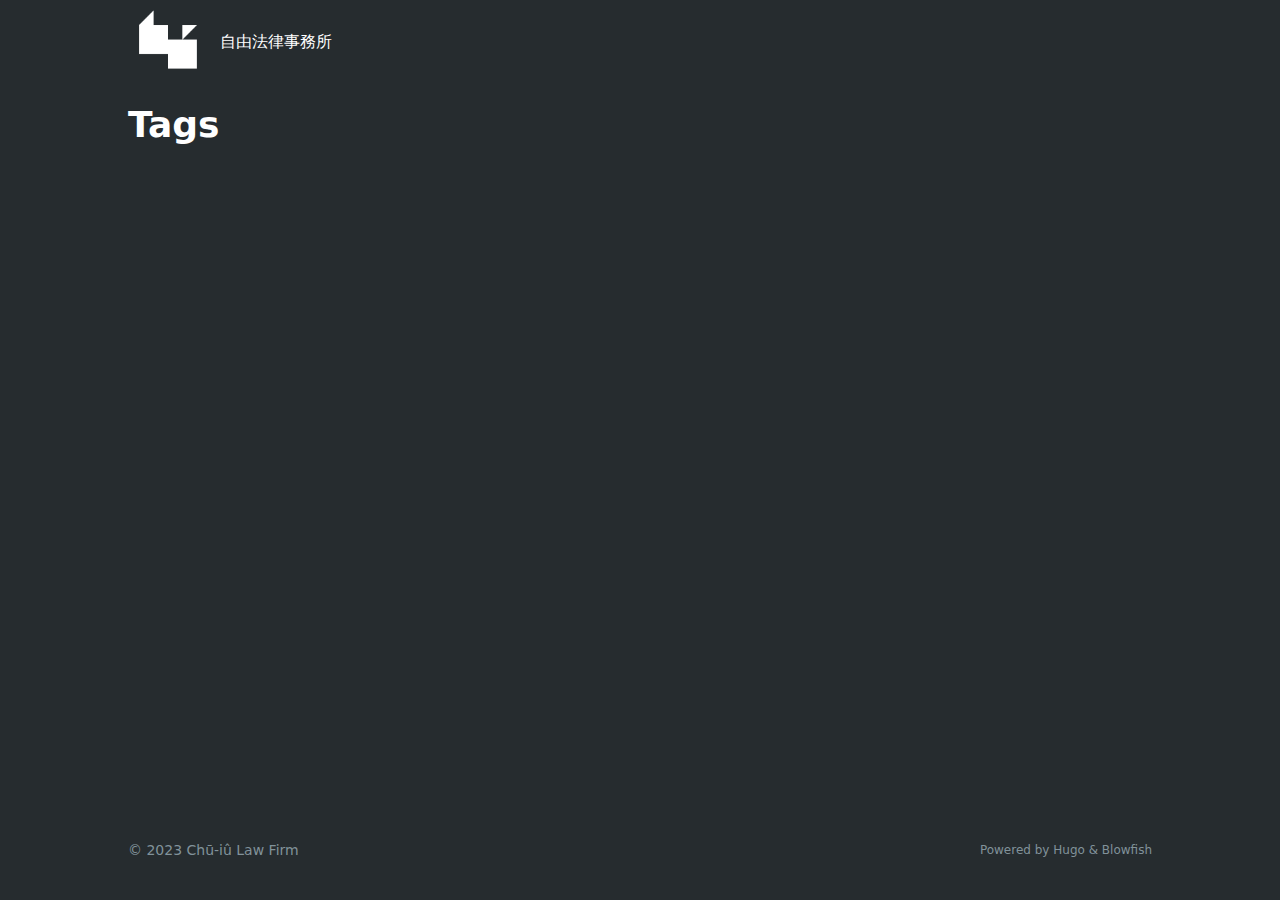
<file: tags/index.html>
<!doctype html><html lang=en dir=ltr class=scroll-smooth data-default-appearance=dark data-auto-appearance=false><head><meta charset=utf-8><meta http-equiv=content-language content="en"><meta name=viewport content="width=device-width,initial-scale=1"><meta http-equiv=x-ua-compatible content="ie=edge"><title>Tags &#183; 自由法律事務所</title><meta name=title content="Tags &#183; 自由法律事務所"><meta name=description content="Chū-iû Law Firm"><link rel=canonical href=/tags/><link rel=alternate type=application/rss+xml href=/tags/index.xml title=自由法律事務所><link type=text/css rel=stylesheet href=/css/main.bundle.min.db8df16c5efcc99686e1e6fd0a8ff13357b0c6c487d8f02967275f016247071674be2284191fd94f7523c896446635aa4622d74df5d69aaa10ab4e2ce1bc6b50.css integrity="sha512-243xbF78yZaG4eb9Co/xM1ewxsSH2PApZydfAWJHBxZ0viKEGR/ZT3UjyJZEZjWqRiLXTfXWmqoQq04s4bxrUA=="><script type=text/javascript src=/js/appearance.min.a75d508cf75a202afc48fe649516720f8036bda3657897f6cc07dab21f94fa9c3933edbbfc2936f8d3a426f45ac6153237a48aec9115147c5e03db1c5b62b8bc.js integrity="sha512-p11QjPdaICr8SP5klRZyD4A2vaNleJf2zAfash+U+pw5M+27/Ck2+NOkJvRaxhUyN6SK7JEVFHxeA9scW2K4vA=="></script>
<script src=/js/zoom.min.js></script>
<link rel=apple-touch-icon sizes=180x180 href=/apple-touch-icon.png><link rel=icon type=image/png sizes=32x32 href=/favicon-32x32.png><link rel=icon type=image/png sizes=16x16 href=/favicon-16x16.png><link rel=manifest href=/site.webmanifest><meta property="og:title" content="Tags"><meta property="og:description" content="Chū-iû Law Firm"><meta property="og:type" content="website"><meta property="og:url" content="/tags/"><meta property="og:site_name" content="自由法律事務所"><meta name=twitter:card content="summary"><meta name=twitter:title content="Tags"><meta name=twitter:description content="Chū-iû Law Firm"><meta name=author content="楊琇惠"><link href=https://lawyerbc.moj.gov.tw/lawyer/0x236a7dc239adbdb3f933ab524d318a8f942ef7a9cd562252ccb463c00b10c3e2 rel=me><link href=https://tw.linkedin.com/in/jackie-b-yang rel=me><script src=/lib/jquery/jquery.slim.min.js integrity></script><meta name=theme-color></head><body class="flex flex-col h-screen px-6 m-auto text-lg leading-7 max-w-7xl bg-neutral text-neutral-900 dark:bg-neutral-800 dark:text-neutral sm:px-14 md:px-24 lg:px-32"><div id=the-top class="absolute flex self-center"><a class="px-3 py-1 text-sm -translate-y-8 rounded-b-lg bg-primary-200 focus:translate-y-0 dark:bg-neutral-600" href=#main-content><span class="font-bold text-primary-600 ltr:pr-2 rtl:pl-2 dark:text-primary-400">&darr;</span>Skip to main content</a></div><div style=padding-left:0;padding-right:0;padding-top:2px;padding-bottom:3px class="main-menu flex items-center justify-between px-4 py-6 sm:px-6 md:justify-start space-x-3"><div><a href=/ class=flex><span class=sr-only>自由法律事務所</span>
<img src=/img/logo_white.png width=470 height=468 class="max-h-[5rem] max-w-[5rem] object-scale-down object-left nozoom" alt=自由法律事務所></a></div><div class="flex flex-1 items-center justify-between"><nav class="flex space-x-3"><a href=/ class="text-base font-medium text-gray-500 hover:text-gray-900">自由法律事務所</a></nav><nav class="hidden md:flex items-center space-x-5 md:ml-12"></nav><div class="flex md:hidden items-center space-x-5 md:ml-12"><span></span></div></div><div class="-my-2 -mr-2 md:hidden"><label id=menu-button for=menu-controller class=block><input type=checkbox id=menu-controller class=hidden><div class="cursor-pointer hover:text-primary-600 dark:hover:text-primary-400"><span class="relative block icon"><svg xmlns="http://www.w3.org/2000/svg" viewBox="0 0 448 512"><path fill="currentcolor" d="M0 96C0 78.33 14.33 64 32 64H416c17.7.0 32 14.33 32 32 0 17.7-14.3 32-32 32H32C14.33 128 0 113.7.0 96zM0 256c0-17.7 14.33-32 32-32H416c17.7.0 32 14.3 32 32s-14.3 32-32 32H32c-17.67.0-32-14.3-32-32zM416 448H32c-17.67.0-32-14.3-32-32s14.33-32 32-32H416c17.7.0 32 14.3 32 32s-14.3 32-32 32z"/></svg></span></div><div id=menu-wrapper style=padding-top:5px class="fixed inset-0 z-30 invisible w-screen h-screen m-auto overflow-auto transition-opacity opacity-0 cursor-default bg-neutral-100/50 backdrop-blur-sm dark:bg-neutral-900/50"><ul class="flex space-y-2 mt-3 flex-col items-end w-full px-6 py-6 mx-auto overflow-visible list-none ltr:text-right rtl:text-left max-w-7xl"><li><span class="cursor-pointer inline-block align-text-bottom hover:text-primary-600 dark:hover:text-primary-400"><span class="relative block icon"><svg xmlns="http://www.w3.org/2000/svg" viewBox="0 0 320 512"><path fill="currentcolor" d="M310.6 361.4c12.5 12.5 12.5 32.75.0 45.25C304.4 412.9 296.2 416 288 416s-16.38-3.125-22.62-9.375L160 301.3 54.63 406.6C48.38 412.9 40.19 416 32 416S15.63 412.9 9.375 406.6c-12.5-12.5-12.5-32.75.0-45.25l105.4-105.4L9.375 150.6c-12.5-12.5-12.5-32.75.0-45.25s32.75-12.5 45.25.0L160 210.8l105.4-105.4c12.5-12.5 32.75-12.5 45.25.0s12.5 32.75.0 45.25l-105.4 105.4L310.6 361.4z"/></svg></span></span></li></ul></div></label></div></div><div class="relative flex flex-col grow"><main id=main-content class=grow><header><h1 class="mt-5 text-4xl font-extrabold text-neutral-900 dark:text-neutral">Tags</h1><div class="mt-1 mb-2 text-base text-neutral-500 dark:text-neutral-400 print:hidden"><div class="flex flex-row flex-wrap items-center"></div></div></header><script>var oid="views_taxonomy_tags",oid_likes="likes_taxonomy_tags"</script><script type=text/javascript src=/js/page.min.0e49973b4ad0a382c7c6012d8bff8226316642daabc4f8a20477bd08674f3da6e2fa993bc20ad4f51e7c5bb68e6f913a207a7c4fe37ea0e7b806894afce0a64e.js integrity="sha512-DkmXO0rQo4LHxgEti/+CJjFmQtqrxPiiBHe9CGdPPabi+pk7wgrU9R58W7aOb5E6IHp8T+N+oOe4BolK/OCmTg=="></script><section class="flex flex-wrap max-w-prose -mx-2 overflow-hidden"></section></main><footer class="py-10 print:hidden"><div class="flex items-center justify-between"><p class="text-sm text-neutral-500 dark:text-neutral-400">© 2023 <a href=https://www.chu-iu.pro/ target=_blank>Chū-iû Law Firm</a></p><p class="text-xs text-neutral-500 dark:text-neutral-400">Powered by <a class="hover:underline hover:decoration-primary-400 hover:text-primary-500" href=https://gohugo.io/ target=_blank rel="noopener noreferrer">Hugo</a> & <a class="hover:underline hover:decoration-primary-400 hover:text-primary-500" href=https://blowfish.page/ target=_blank rel="noopener noreferrer">Blowfish</a></p></div><script>mediumZoom(document.querySelectorAll("img:not(.nozoom)"),{margin:24,background:"rgba(0,0,0,0.5)",scrollOffset:0})</script><script type=text/javascript src=/js/process.min.2166d3adac1679c00a75161830ab5725d3efc0e3d3f8c2453fb01d0907948436c25f0f8a7ad824322fa22f3f9c85fd4d0a1d5c856f53b862157da25a57dc3d52.js integrity="sha512-IWbTrawWecAKdRYYMKtXJdPvwOPT+MJFP7AdCQeUhDbCXw+KetgkMi+iLz+chf1NCh1chW9TuGIVfaJaV9w9Ug=="></script></footer></div></body></html>
</file>
